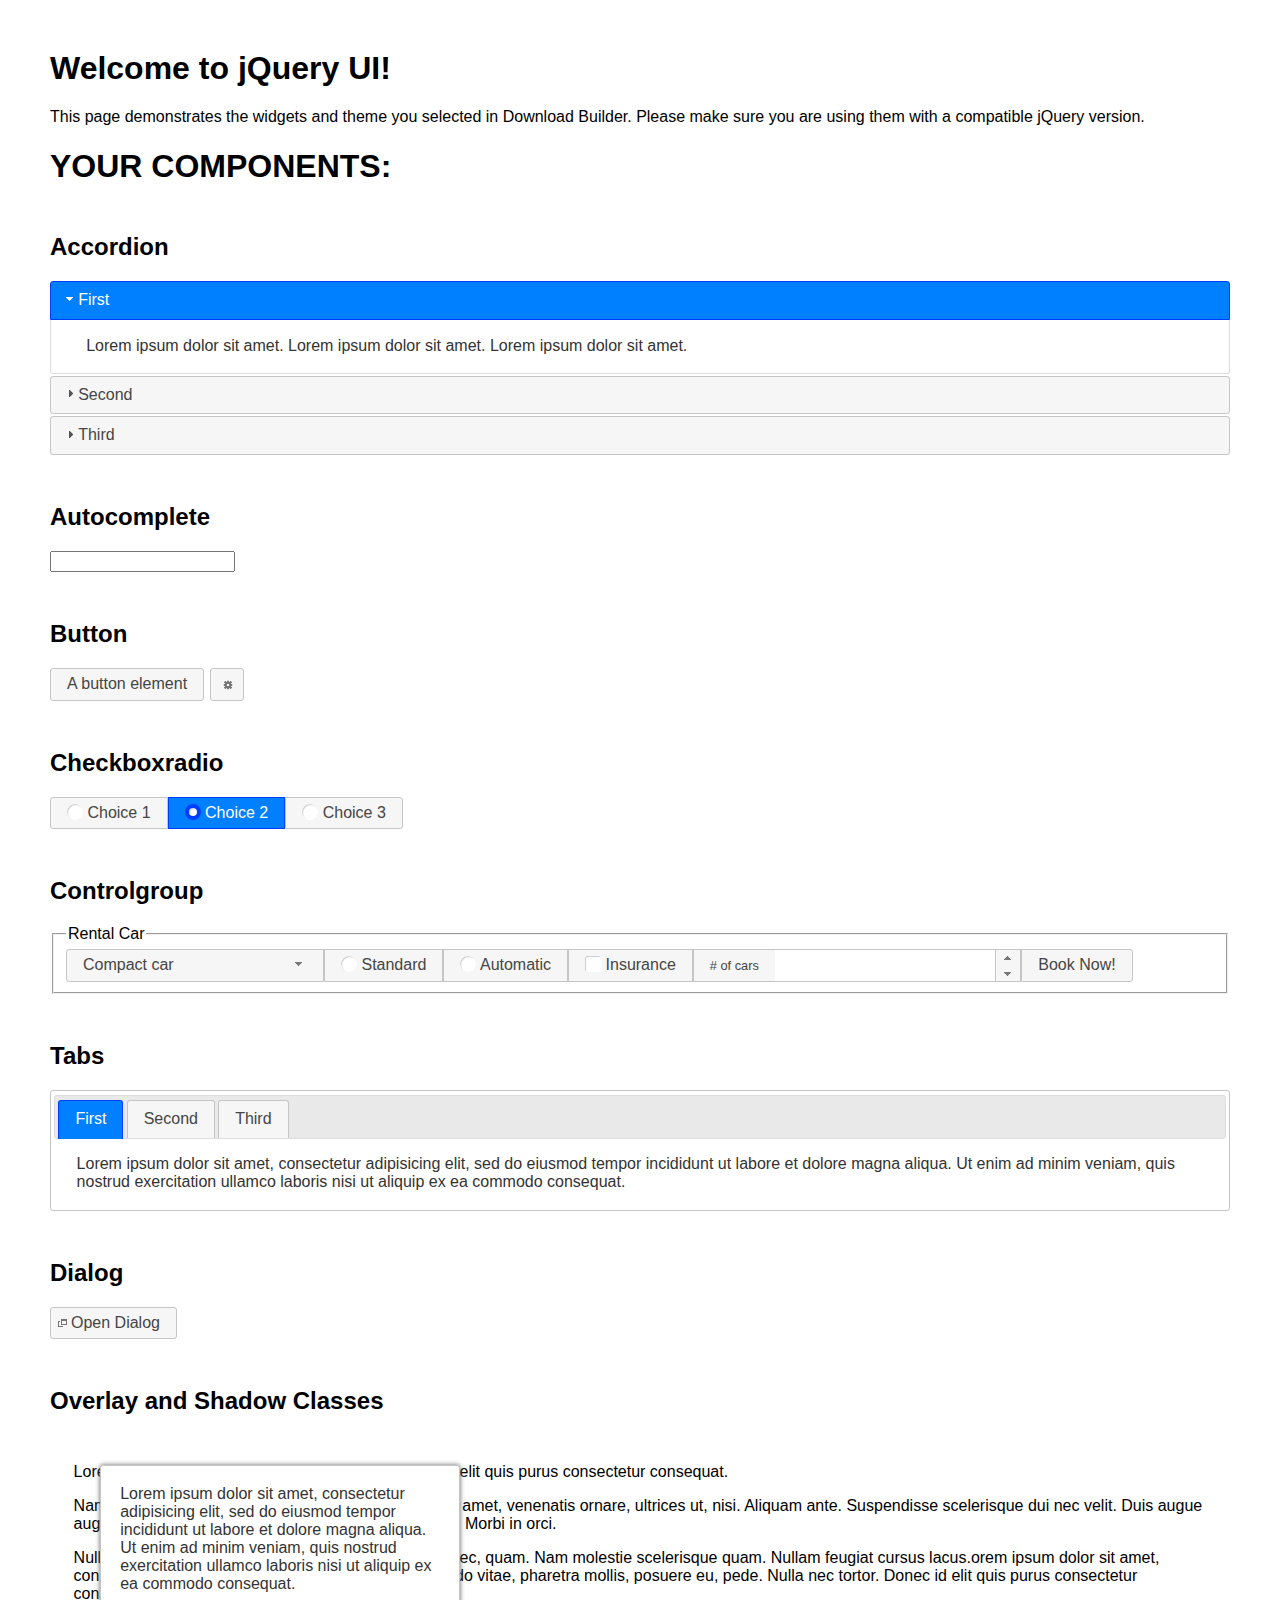
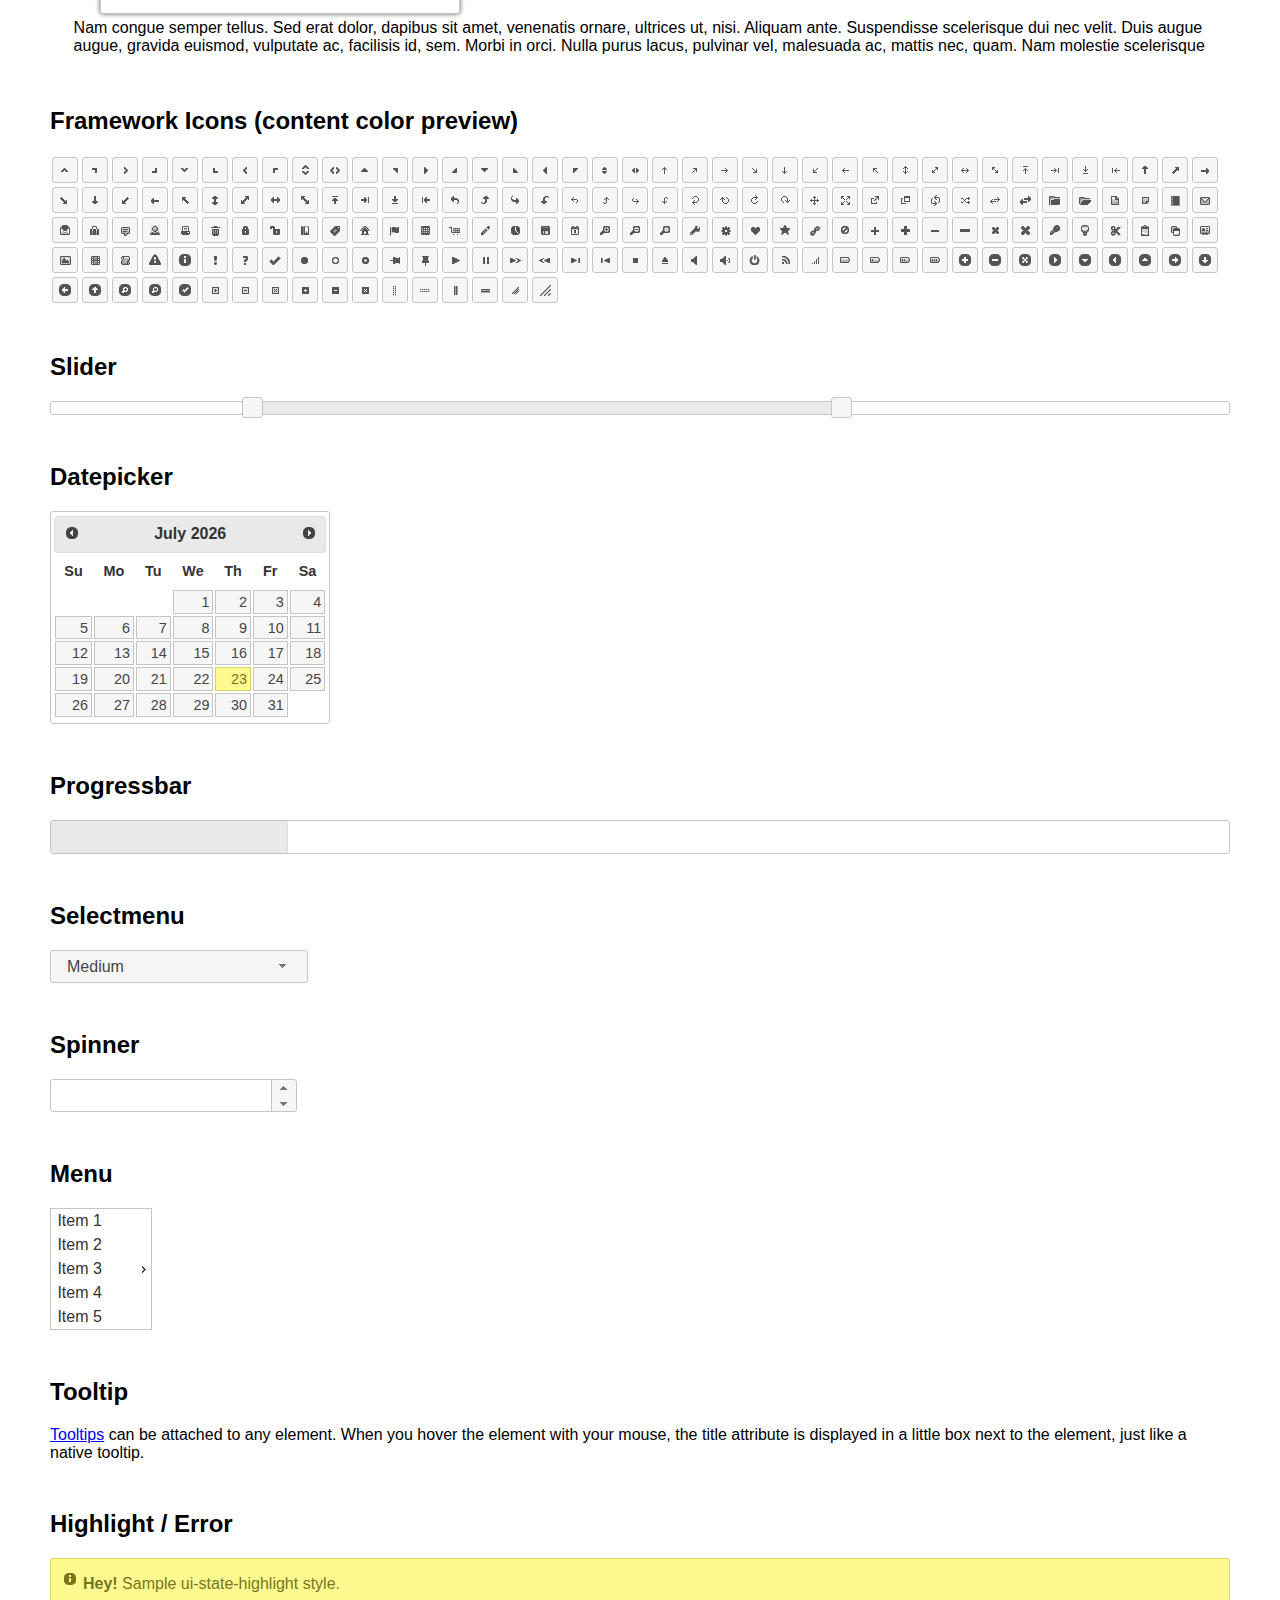
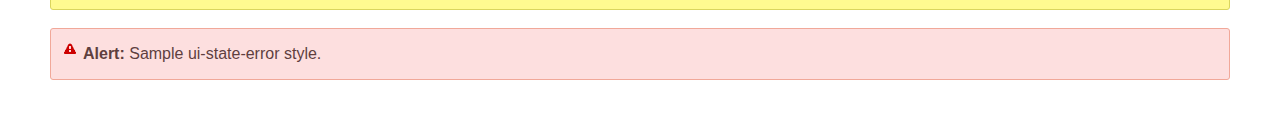
<file: jquery/jquery-ui-1.12.0/index.html>
<!doctype html>
<html lang="us">
<head>
	<meta charset="utf-8">
	<title>jQuery UI Example Page</title>
	<link href="jquery-ui.css" rel="stylesheet">
	<style>
	body{
		font-family: "Trebuchet MS", sans-serif;
		margin: 50px;
	}
	.demoHeaders {
		margin-top: 2em;
	}
	#dialog-link {
		padding: .4em 1em .4em 20px;
		text-decoration: none;
		position: relative;
	}
	#dialog-link span.ui-icon {
		margin: 0 5px 0 0;
		position: absolute;
		left: .2em;
		top: 50%;
		margin-top: -8px;
	}
	#icons {
		margin: 0;
		padding: 0;
	}
	#icons li {
		margin: 2px;
		position: relative;
		padding: 4px 0;
		cursor: pointer;
		float: left;
		list-style: none;
	}
	#icons span.ui-icon {
		float: left;
		margin: 0 4px;
	}
	.fakewindowcontain .ui-widget-overlay {
		position: absolute;
	}
	select {
		width: 200px;
	}
	</style>
</head>
<body>

<h1>Welcome to jQuery UI!</h1>

<div class="ui-widget">
	<p>This page demonstrates the widgets and theme you selected in Download Builder. Please make sure you are using them with a compatible jQuery version.</p>
</div>

<h1>YOUR COMPONENTS:</h1>


<!-- Accordion -->
<h2 class="demoHeaders">Accordion</h2>
<div id="accordion">
	<h3>First</h3>
	<div>Lorem ipsum dolor sit amet. Lorem ipsum dolor sit amet. Lorem ipsum dolor sit amet.</div>
	<h3>Second</h3>
	<div>Phasellus mattis tincidunt nibh.</div>
	<h3>Third</h3>
	<div>Nam dui erat, auctor a, dignissim quis.</div>
</div>



<!-- Autocomplete -->
<h2 class="demoHeaders">Autocomplete</h2>
<div>
	<input id="autocomplete" title="type &quot;a&quot;">
</div>



<!-- Button -->
<h2 class="demoHeaders">Button</h2>
<button id="button">A button element</button>
<button id="button-icon">An icon-only button</button>



<!-- Checkboxradio -->
<h2 class="demoHeaders">Checkboxradio</h2>
<form style="margin-top: 1em;">
	<div id="radioset">
		<input type="radio" id="radio1" name="radio"><label for="radio1">Choice 1</label>
		<input type="radio" id="radio2" name="radio" checked="checked"><label for="radio2">Choice 2</label>
		<input type="radio" id="radio3" name="radio"><label for="radio3">Choice 3</label>
	</div>
</form>



<!-- Controlgroup -->
<h2 class="demoHeaders">Controlgroup</h2>
<fieldset>
	<legend>Rental Car</legend>
	<div id="controlgroup">
		<select id="car-type">
			<option>Compact car</option>
			<option>Midsize car</option>
			<option>Full size car</option>
			<option>SUV</option>
			<option>Luxury</option>
			<option>Truck</option>
			<option>Van</option>
		</select>
		<label for="transmission-standard">Standard</label>
		<input type="radio" name="transmission" id="transmission-standard">
		<label for="transmission-automatic">Automatic</label>
		<input type="radio" name="transmission" id="transmission-automatic">
		<label for="insurance">Insurance</label>
		<input type="checkbox" name="insurance" id="insurance">
		<label for="horizontal-spinner" class="ui-controlgroup-label"># of cars</label>
		<input id="horizontal-spinner" class="ui-spinner-input">
		<button>Book Now!</button>
	</div>
</fieldset>



<!-- Tabs -->
<h2 class="demoHeaders">Tabs</h2>
<div id="tabs">
	<ul>
		<li><a href="#tabs-1">First</a></li>
		<li><a href="#tabs-2">Second</a></li>
		<li><a href="#tabs-3">Third</a></li>
	</ul>
	<div id="tabs-1">Lorem ipsum dolor sit amet, consectetur adipisicing elit, sed do eiusmod tempor incididunt ut labore et dolore magna aliqua. Ut enim ad minim veniam, quis nostrud exercitation ullamco laboris nisi ut aliquip ex ea commodo consequat.</div>
	<div id="tabs-2">Phasellus mattis tincidunt nibh. Cras orci urna, blandit id, pretium vel, aliquet ornare, felis. Maecenas scelerisque sem non nisl. Fusce sed lorem in enim dictum bibendum.</div>
	<div id="tabs-3">Nam dui erat, auctor a, dignissim quis, sollicitudin eu, felis. Pellentesque nisi urna, interdum eget, sagittis et, consequat vestibulum, lacus. Mauris porttitor ullamcorper augue.</div>
</div>



<h2 class="demoHeaders">Dialog</h2>
<p>
	<button id="dialog-link" class="ui-button ui-corner-all ui-widget">
		<span class="ui-icon ui-icon-newwin"></span>Open Dialog
	</button>
</p>

<h2 class="demoHeaders">Overlay and Shadow Classes</h2>
<div style="position: relative; width: 96%; height: 200px; padding:1% 2%; overflow:hidden;" class="fakewindowcontain">
	<p>Lorem ipsum dolor sit amet,  Nulla nec tortor. Donec id elit quis purus consectetur consequat. </p><p>Nam congue semper tellus. Sed erat dolor, dapibus sit amet, venenatis ornare, ultrices ut, nisi. Aliquam ante. Suspendisse scelerisque dui nec velit. Duis augue augue, gravida euismod, vulputate ac, facilisis id, sem. Morbi in orci. </p><p>Nulla purus lacus, pulvinar vel, malesuada ac, mattis nec, quam. Nam molestie scelerisque quam. Nullam feugiat cursus lacus.orem ipsum dolor sit amet, consectetur adipiscing elit. Donec libero risus, commodo vitae, pharetra mollis, posuere eu, pede. Nulla nec tortor. Donec id elit quis purus consectetur consequat. </p><p>Nam congue semper tellus. Sed erat dolor, dapibus sit amet, venenatis ornare, ultrices ut, nisi. Aliquam ante. Suspendisse scelerisque dui nec velit. Duis augue augue, gravida euismod, vulputate ac, facilisis id, sem. Morbi in orci. Nulla purus lacus, pulvinar vel, malesuada ac, mattis nec, quam. Nam molestie scelerisque quam. </p><p>Nullam feugiat cursus lacus.orem ipsum dolor sit amet, consectetur adipiscing elit. Donec libero risus, commodo vitae, pharetra mollis, posuere eu, pede. Nulla nec tortor. Donec id elit quis purus consectetur consequat. Nam congue semper tellus. Sed erat dolor, dapibus sit amet, venenatis ornare, ultrices ut, nisi. Aliquam ante. </p><p>Suspendisse scelerisque dui nec velit. Duis augue augue, gravida euismod, vulputate ac, facilisis id, sem. Morbi in orci. Nulla purus lacus, pulvinar vel, malesuada ac, mattis nec, quam. Nam molestie scelerisque quam. Nullam feugiat cursus lacus.orem ipsum dolor sit amet, consectetur adipiscing elit. Donec libero risus, commodo vitae, pharetra mollis, posuere eu, pede. Nulla nec tortor. Donec id elit quis purus consectetur consequat. Nam congue semper tellus. Sed erat dolor, dapibus sit amet, venenatis ornare, ultrices ut, nisi. </p>

	<!-- ui-dialog -->
	<div class="ui-widget-overlay ui-front"></div>
	<div style="position: absolute; width: 320px; left: 50px; top: 30px; padding: 1.2em" class="ui-widget ui-front ui-widget-content ui-corner-all ui-widget-shadow">
		Lorem ipsum dolor sit amet, consectetur adipisicing elit, sed do eiusmod tempor incididunt ut labore et dolore magna aliqua. Ut enim ad minim veniam, quis nostrud exercitation ullamco laboris nisi ut aliquip ex ea commodo consequat.
	</div>

</div>

<!-- ui-dialog -->
<div id="dialog" title="Dialog Title">
	<p>Lorem ipsum dolor sit amet, consectetur adipisicing elit, sed do eiusmod tempor incididunt ut labore et dolore magna aliqua. Ut enim ad minim veniam, quis nostrud exercitation ullamco laboris nisi ut aliquip ex ea commodo consequat.</p>
</div>



<h2 class="demoHeaders">Framework Icons (content color preview)</h2>
<ul id="icons" class="ui-widget ui-helper-clearfix">
	<li class="ui-state-default ui-corner-all" title=".ui-icon-caret-1-n"><span class="ui-icon ui-icon-caret-1-n"></span></li>
	<li class="ui-state-default ui-corner-all" title=".ui-icon-caret-1-ne"><span class="ui-icon ui-icon-caret-1-ne"></span></li>
	<li class="ui-state-default ui-corner-all" title=".ui-icon-caret-1-e"><span class="ui-icon ui-icon-caret-1-e"></span></li>
	<li class="ui-state-default ui-corner-all" title=".ui-icon-caret-1-se"><span class="ui-icon ui-icon-caret-1-se"></span></li>
	<li class="ui-state-default ui-corner-all" title=".ui-icon-caret-1-s"><span class="ui-icon ui-icon-caret-1-s"></span></li>
	<li class="ui-state-default ui-corner-all" title=".ui-icon-caret-1-sw"><span class="ui-icon ui-icon-caret-1-sw"></span></li>
	<li class="ui-state-default ui-corner-all" title=".ui-icon-caret-1-w"><span class="ui-icon ui-icon-caret-1-w"></span></li>
	<li class="ui-state-default ui-corner-all" title=".ui-icon-caret-1-nw"><span class="ui-icon ui-icon-caret-1-nw"></span></li>
	<li class="ui-state-default ui-corner-all" title=".ui-icon-caret-2-n-s"><span class="ui-icon ui-icon-caret-2-n-s"></span></li>
	<li class="ui-state-default ui-corner-all" title=".ui-icon-caret-2-e-w"><span class="ui-icon ui-icon-caret-2-e-w"></span></li>
	<li class="ui-state-default ui-corner-all" title=".ui-icon-triangle-1-n"><span class="ui-icon ui-icon-triangle-1-n"></span></li>
	<li class="ui-state-default ui-corner-all" title=".ui-icon-triangle-1-ne"><span class="ui-icon ui-icon-triangle-1-ne"></span></li>
	<li class="ui-state-default ui-corner-all" title=".ui-icon-triangle-1-e"><span class="ui-icon ui-icon-triangle-1-e"></span></li>
	<li class="ui-state-default ui-corner-all" title=".ui-icon-triangle-1-se"><span class="ui-icon ui-icon-triangle-1-se"></span></li>
	<li class="ui-state-default ui-corner-all" title=".ui-icon-triangle-1-s"><span class="ui-icon ui-icon-triangle-1-s"></span></li>
	<li class="ui-state-default ui-corner-all" title=".ui-icon-triangle-1-sw"><span class="ui-icon ui-icon-triangle-1-sw"></span></li>
	<li class="ui-state-default ui-corner-all" title=".ui-icon-triangle-1-w"><span class="ui-icon ui-icon-triangle-1-w"></span></li>
	<li class="ui-state-default ui-corner-all" title=".ui-icon-triangle-1-nw"><span class="ui-icon ui-icon-triangle-1-nw"></span></li>
	<li class="ui-state-default ui-corner-all" title=".ui-icon-triangle-2-n-s"><span class="ui-icon ui-icon-triangle-2-n-s"></span></li>
	<li class="ui-state-default ui-corner-all" title=".ui-icon-triangle-2-e-w"><span class="ui-icon ui-icon-triangle-2-e-w"></span></li>
	<li class="ui-state-default ui-corner-all" title=".ui-icon-arrow-1-n"><span class="ui-icon ui-icon-arrow-1-n"></span></li>
	<li class="ui-state-default ui-corner-all" title=".ui-icon-arrow-1-ne"><span class="ui-icon ui-icon-arrow-1-ne"></span></li>
	<li class="ui-state-default ui-corner-all" title=".ui-icon-arrow-1-e"><span class="ui-icon ui-icon-arrow-1-e"></span></li>
	<li class="ui-state-default ui-corner-all" title=".ui-icon-arrow-1-se"><span class="ui-icon ui-icon-arrow-1-se"></span></li>
	<li class="ui-state-default ui-corner-all" title=".ui-icon-arrow-1-s"><span class="ui-icon ui-icon-arrow-1-s"></span></li>
	<li class="ui-state-default ui-corner-all" title=".ui-icon-arrow-1-sw"><span class="ui-icon ui-icon-arrow-1-sw"></span></li>
	<li class="ui-state-default ui-corner-all" title=".ui-icon-arrow-1-w"><span class="ui-icon ui-icon-arrow-1-w"></span></li>
	<li class="ui-state-default ui-corner-all" title=".ui-icon-arrow-1-nw"><span class="ui-icon ui-icon-arrow-1-nw"></span></li>
	<li class="ui-state-default ui-corner-all" title=".ui-icon-arrow-2-n-s"><span class="ui-icon ui-icon-arrow-2-n-s"></span></li>
	<li class="ui-state-default ui-corner-all" title=".ui-icon-arrow-2-ne-sw"><span class="ui-icon ui-icon-arrow-2-ne-sw"></span></li>
	<li class="ui-state-default ui-corner-all" title=".ui-icon-arrow-2-e-w"><span class="ui-icon ui-icon-arrow-2-e-w"></span></li>
	<li class="ui-state-default ui-corner-all" title=".ui-icon-arrow-2-se-nw"><span class="ui-icon ui-icon-arrow-2-se-nw"></span></li>
	<li class="ui-state-default ui-corner-all" title=".ui-icon-arrowstop-1-n"><span class="ui-icon ui-icon-arrowstop-1-n"></span></li>
	<li class="ui-state-default ui-corner-all" title=".ui-icon-arrowstop-1-e"><span class="ui-icon ui-icon-arrowstop-1-e"></span></li>
	<li class="ui-state-default ui-corner-all" title=".ui-icon-arrowstop-1-s"><span class="ui-icon ui-icon-arrowstop-1-s"></span></li>
	<li class="ui-state-default ui-corner-all" title=".ui-icon-arrowstop-1-w"><span class="ui-icon ui-icon-arrowstop-1-w"></span></li>
	<li class="ui-state-default ui-corner-all" title=".ui-icon-arrowthick-1-n"><span class="ui-icon ui-icon-arrowthick-1-n"></span></li>
	<li class="ui-state-default ui-corner-all" title=".ui-icon-arrowthick-1-ne"><span class="ui-icon ui-icon-arrowthick-1-ne"></span></li>
	<li class="ui-state-default ui-corner-all" title=".ui-icon-arrowthick-1-e"><span class="ui-icon ui-icon-arrowthick-1-e"></span></li>
	<li class="ui-state-default ui-corner-all" title=".ui-icon-arrowthick-1-se"><span class="ui-icon ui-icon-arrowthick-1-se"></span></li>
	<li class="ui-state-default ui-corner-all" title=".ui-icon-arrowthick-1-s"><span class="ui-icon ui-icon-arrowthick-1-s"></span></li>
	<li class="ui-state-default ui-corner-all" title=".ui-icon-arrowthick-1-sw"><span class="ui-icon ui-icon-arrowthick-1-sw"></span></li>
	<li class="ui-state-default ui-corner-all" title=".ui-icon-arrowthick-1-w"><span class="ui-icon ui-icon-arrowthick-1-w"></span></li>
	<li class="ui-state-default ui-corner-all" title=".ui-icon-arrowthick-1-nw"><span class="ui-icon ui-icon-arrowthick-1-nw"></span></li>
	<li class="ui-state-default ui-corner-all" title=".ui-icon-arrowthick-2-n-s"><span class="ui-icon ui-icon-arrowthick-2-n-s"></span></li>
	<li class="ui-state-default ui-corner-all" title=".ui-icon-arrowthick-2-ne-sw"><span class="ui-icon ui-icon-arrowthick-2-ne-sw"></span></li>
	<li class="ui-state-default ui-corner-all" title=".ui-icon-arrowthick-2-e-w"><span class="ui-icon ui-icon-arrowthick-2-e-w"></span></li>
	<li class="ui-state-default ui-corner-all" title=".ui-icon-arrowthick-2-se-nw"><span class="ui-icon ui-icon-arrowthick-2-se-nw"></span></li>
	<li class="ui-state-default ui-corner-all" title=".ui-icon-arrowthickstop-1-n"><span class="ui-icon ui-icon-arrowthickstop-1-n"></span></li>
	<li class="ui-state-default ui-corner-all" title=".ui-icon-arrowthickstop-1-e"><span class="ui-icon ui-icon-arrowthickstop-1-e"></span></li>
	<li class="ui-state-default ui-corner-all" title=".ui-icon-arrowthickstop-1-s"><span class="ui-icon ui-icon-arrowthickstop-1-s"></span></li>
	<li class="ui-state-default ui-corner-all" title=".ui-icon-arrowthickstop-1-w"><span class="ui-icon ui-icon-arrowthickstop-1-w"></span></li>
	<li class="ui-state-default ui-corner-all" title=".ui-icon-arrowreturnthick-1-w"><span class="ui-icon ui-icon-arrowreturnthick-1-w"></span></li>
	<li class="ui-state-default ui-corner-all" title=".ui-icon-arrowreturnthick-1-n"><span class="ui-icon ui-icon-arrowreturnthick-1-n"></span></li>
	<li class="ui-state-default ui-corner-all" title=".ui-icon-arrowreturnthick-1-e"><span class="ui-icon ui-icon-arrowreturnthick-1-e"></span></li>
	<li class="ui-state-default ui-corner-all" title=".ui-icon-arrowreturnthick-1-s"><span class="ui-icon ui-icon-arrowreturnthick-1-s"></span></li>
	<li class="ui-state-default ui-corner-all" title=".ui-icon-arrowreturn-1-w"><span class="ui-icon ui-icon-arrowreturn-1-w"></span></li>
	<li class="ui-state-default ui-corner-all" title=".ui-icon-arrowreturn-1-n"><span class="ui-icon ui-icon-arrowreturn-1-n"></span></li>
	<li class="ui-state-default ui-corner-all" title=".ui-icon-arrowreturn-1-e"><span class="ui-icon ui-icon-arrowreturn-1-e"></span></li>
	<li class="ui-state-default ui-corner-all" title=".ui-icon-arrowreturn-1-s"><span class="ui-icon ui-icon-arrowreturn-1-s"></span></li>
	<li class="ui-state-default ui-corner-all" title=".ui-icon-arrowrefresh-1-w"><span class="ui-icon ui-icon-arrowrefresh-1-w"></span></li>
	<li class="ui-state-default ui-corner-all" title=".ui-icon-arrowrefresh-1-n"><span class="ui-icon ui-icon-arrowrefresh-1-n"></span></li>
	<li class="ui-state-default ui-corner-all" title=".ui-icon-arrowrefresh-1-e"><span class="ui-icon ui-icon-arrowrefresh-1-e"></span></li>
	<li class="ui-state-default ui-corner-all" title=".ui-icon-arrowrefresh-1-s"><span class="ui-icon ui-icon-arrowrefresh-1-s"></span></li>
	<li class="ui-state-default ui-corner-all" title=".ui-icon-arrow-4"><span class="ui-icon ui-icon-arrow-4"></span></li>
	<li class="ui-state-default ui-corner-all" title=".ui-icon-arrow-4-diag"><span class="ui-icon ui-icon-arrow-4-diag"></span></li>
	<li class="ui-state-default ui-corner-all" title=".ui-icon-extlink"><span class="ui-icon ui-icon-extlink"></span></li>
	<li class="ui-state-default ui-corner-all" title=".ui-icon-newwin"><span class="ui-icon ui-icon-newwin"></span></li>
	<li class="ui-state-default ui-corner-all" title=".ui-icon-refresh"><span class="ui-icon ui-icon-refresh"></span></li>
	<li class="ui-state-default ui-corner-all" title=".ui-icon-shuffle"><span class="ui-icon ui-icon-shuffle"></span></li>
	<li class="ui-state-default ui-corner-all" title=".ui-icon-transfer-e-w"><span class="ui-icon ui-icon-transfer-e-w"></span></li>
	<li class="ui-state-default ui-corner-all" title=".ui-icon-transferthick-e-w"><span class="ui-icon ui-icon-transferthick-e-w"></span></li>
	<li class="ui-state-default ui-corner-all" title=".ui-icon-folder-collapsed"><span class="ui-icon ui-icon-folder-collapsed"></span></li>
	<li class="ui-state-default ui-corner-all" title=".ui-icon-folder-open"><span class="ui-icon ui-icon-folder-open"></span></li>
	<li class="ui-state-default ui-corner-all" title=".ui-icon-document"><span class="ui-icon ui-icon-document"></span></li>
	<li class="ui-state-default ui-corner-all" title=".ui-icon-document-b"><span class="ui-icon ui-icon-document-b"></span></li>
	<li class="ui-state-default ui-corner-all" title=".ui-icon-note"><span class="ui-icon ui-icon-note"></span></li>
	<li class="ui-state-default ui-corner-all" title=".ui-icon-mail-closed"><span class="ui-icon ui-icon-mail-closed"></span></li>
	<li class="ui-state-default ui-corner-all" title=".ui-icon-mail-open"><span class="ui-icon ui-icon-mail-open"></span></li>
	<li class="ui-state-default ui-corner-all" title=".ui-icon-suitcase"><span class="ui-icon ui-icon-suitcase"></span></li>
	<li class="ui-state-default ui-corner-all" title=".ui-icon-comment"><span class="ui-icon ui-icon-comment"></span></li>
	<li class="ui-state-default ui-corner-all" title=".ui-icon-person"><span class="ui-icon ui-icon-person"></span></li>
	<li class="ui-state-default ui-corner-all" title=".ui-icon-print"><span class="ui-icon ui-icon-print"></span></li>
	<li class="ui-state-default ui-corner-all" title=".ui-icon-trash"><span class="ui-icon ui-icon-trash"></span></li>
	<li class="ui-state-default ui-corner-all" title=".ui-icon-locked"><span class="ui-icon ui-icon-locked"></span></li>
	<li class="ui-state-default ui-corner-all" title=".ui-icon-unlocked"><span class="ui-icon ui-icon-unlocked"></span></li>
	<li class="ui-state-default ui-corner-all" title=".ui-icon-bookmark"><span class="ui-icon ui-icon-bookmark"></span></li>
	<li class="ui-state-default ui-corner-all" title=".ui-icon-tag"><span class="ui-icon ui-icon-tag"></span></li>
	<li class="ui-state-default ui-corner-all" title=".ui-icon-home"><span class="ui-icon ui-icon-home"></span></li>
	<li class="ui-state-default ui-corner-all" title=".ui-icon-flag"><span class="ui-icon ui-icon-flag"></span></li>
	<li class="ui-state-default ui-corner-all" title=".ui-icon-calculator"><span class="ui-icon ui-icon-calculator"></span></li>
	<li class="ui-state-default ui-corner-all" title=".ui-icon-cart"><span class="ui-icon ui-icon-cart"></span></li>
	<li class="ui-state-default ui-corner-all" title=".ui-icon-pencil"><span class="ui-icon ui-icon-pencil"></span></li>
	<li class="ui-state-default ui-corner-all" title=".ui-icon-clock"><span class="ui-icon ui-icon-clock"></span></li>
	<li class="ui-state-default ui-corner-all" title=".ui-icon-disk"><span class="ui-icon ui-icon-disk"></span></li>
	<li class="ui-state-default ui-corner-all" title=".ui-icon-calendar"><span class="ui-icon ui-icon-calendar"></span></li>
	<li class="ui-state-default ui-corner-all" title=".ui-icon-zoomin"><span class="ui-icon ui-icon-zoomin"></span></li>
	<li class="ui-state-default ui-corner-all" title=".ui-icon-zoomout"><span class="ui-icon ui-icon-zoomout"></span></li>
	<li class="ui-state-default ui-corner-all" title=".ui-icon-search"><span class="ui-icon ui-icon-search"></span></li>
	<li class="ui-state-default ui-corner-all" title=".ui-icon-wrench"><span class="ui-icon ui-icon-wrench"></span></li>
	<li class="ui-state-default ui-corner-all" title=".ui-icon-gear"><span class="ui-icon ui-icon-gear"></span></li>
	<li class="ui-state-default ui-corner-all" title=".ui-icon-heart"><span class="ui-icon ui-icon-heart"></span></li>
	<li class="ui-state-default ui-corner-all" title=".ui-icon-star"><span class="ui-icon ui-icon-star"></span></li>
	<li class="ui-state-default ui-corner-all" title=".ui-icon-link"><span class="ui-icon ui-icon-link"></span></li>
	<li class="ui-state-default ui-corner-all" title=".ui-icon-cancel"><span class="ui-icon ui-icon-cancel"></span></li>
	<li class="ui-state-default ui-corner-all" title=".ui-icon-plus"><span class="ui-icon ui-icon-plus"></span></li>
	<li class="ui-state-default ui-corner-all" title=".ui-icon-plusthick"><span class="ui-icon ui-icon-plusthick"></span></li>
	<li class="ui-state-default ui-corner-all" title=".ui-icon-minus"><span class="ui-icon ui-icon-minus"></span></li>
	<li class="ui-state-default ui-corner-all" title=".ui-icon-minusthick"><span class="ui-icon ui-icon-minusthick"></span></li>
	<li class="ui-state-default ui-corner-all" title=".ui-icon-close"><span class="ui-icon ui-icon-close"></span></li>
	<li class="ui-state-default ui-corner-all" title=".ui-icon-closethick"><span class="ui-icon ui-icon-closethick"></span></li>
	<li class="ui-state-default ui-corner-all" title=".ui-icon-key"><span class="ui-icon ui-icon-key"></span></li>
	<li class="ui-state-default ui-corner-all" title=".ui-icon-lightbulb"><span class="ui-icon ui-icon-lightbulb"></span></li>
	<li class="ui-state-default ui-corner-all" title=".ui-icon-scissors"><span class="ui-icon ui-icon-scissors"></span></li>
	<li class="ui-state-default ui-corner-all" title=".ui-icon-clipboard"><span class="ui-icon ui-icon-clipboard"></span></li>
	<li class="ui-state-default ui-corner-all" title=".ui-icon-copy"><span class="ui-icon ui-icon-copy"></span></li>
	<li class="ui-state-default ui-corner-all" title=".ui-icon-contact"><span class="ui-icon ui-icon-contact"></span></li>
	<li class="ui-state-default ui-corner-all" title=".ui-icon-image"><span class="ui-icon ui-icon-image"></span></li>
	<li class="ui-state-default ui-corner-all" title=".ui-icon-video"><span class="ui-icon ui-icon-video"></span></li>
	<li class="ui-state-default ui-corner-all" title=".ui-icon-script"><span class="ui-icon ui-icon-script"></span></li>
	<li class="ui-state-default ui-corner-all" title=".ui-icon-alert"><span class="ui-icon ui-icon-alert"></span></li>
	<li class="ui-state-default ui-corner-all" title=".ui-icon-info"><span class="ui-icon ui-icon-info"></span></li>
	<li class="ui-state-default ui-corner-all" title=".ui-icon-notice"><span class="ui-icon ui-icon-notice"></span></li>
	<li class="ui-state-default ui-corner-all" title=".ui-icon-help"><span class="ui-icon ui-icon-help"></span></li>
	<li class="ui-state-default ui-corner-all" title=".ui-icon-check"><span class="ui-icon ui-icon-check"></span></li>
	<li class="ui-state-default ui-corner-all" title=".ui-icon-bullet"><span class="ui-icon ui-icon-bullet"></span></li>
	<li class="ui-state-default ui-corner-all" title=".ui-icon-radio-off"><span class="ui-icon ui-icon-radio-off"></span></li>
	<li class="ui-state-default ui-corner-all" title=".ui-icon-radio-on"><span class="ui-icon ui-icon-radio-on"></span></li>
	<li class="ui-state-default ui-corner-all" title=".ui-icon-pin-w"><span class="ui-icon ui-icon-pin-w"></span></li>
	<li class="ui-state-default ui-corner-all" title=".ui-icon-pin-s"><span class="ui-icon ui-icon-pin-s"></span></li>
	<li class="ui-state-default ui-corner-all" title=".ui-icon-play"><span class="ui-icon ui-icon-play"></span></li>
	<li class="ui-state-default ui-corner-all" title=".ui-icon-pause"><span class="ui-icon ui-icon-pause"></span></li>
	<li class="ui-state-default ui-corner-all" title=".ui-icon-seek-next"><span class="ui-icon ui-icon-seek-next"></span></li>
	<li class="ui-state-default ui-corner-all" title=".ui-icon-seek-prev"><span class="ui-icon ui-icon-seek-prev"></span></li>
	<li class="ui-state-default ui-corner-all" title=".ui-icon-seek-end"><span class="ui-icon ui-icon-seek-end"></span></li>
	<li class="ui-state-default ui-corner-all" title=".ui-icon-seek-first"><span class="ui-icon ui-icon-seek-first"></span></li>
	<li class="ui-state-default ui-corner-all" title=".ui-icon-stop"><span class="ui-icon ui-icon-stop"></span></li>
	<li class="ui-state-default ui-corner-all" title=".ui-icon-eject"><span class="ui-icon ui-icon-eject"></span></li>
	<li class="ui-state-default ui-corner-all" title=".ui-icon-volume-off"><span class="ui-icon ui-icon-volume-off"></span></li>
	<li class="ui-state-default ui-corner-all" title=".ui-icon-volume-on"><span class="ui-icon ui-icon-volume-on"></span></li>
	<li class="ui-state-default ui-corner-all" title=".ui-icon-power"><span class="ui-icon ui-icon-power"></span></li>
	<li class="ui-state-default ui-corner-all" title=".ui-icon-signal-diag"><span class="ui-icon ui-icon-signal-diag"></span></li>
	<li class="ui-state-default ui-corner-all" title=".ui-icon-signal"><span class="ui-icon ui-icon-signal"></span></li>
	<li class="ui-state-default ui-corner-all" title=".ui-icon-battery-0"><span class="ui-icon ui-icon-battery-0"></span></li>
	<li class="ui-state-default ui-corner-all" title=".ui-icon-battery-1"><span class="ui-icon ui-icon-battery-1"></span></li>
	<li class="ui-state-default ui-corner-all" title=".ui-icon-battery-2"><span class="ui-icon ui-icon-battery-2"></span></li>
	<li class="ui-state-default ui-corner-all" title=".ui-icon-battery-3"><span class="ui-icon ui-icon-battery-3"></span></li>
	<li class="ui-state-default ui-corner-all" title=".ui-icon-circle-plus"><span class="ui-icon ui-icon-circle-plus"></span></li>
	<li class="ui-state-default ui-corner-all" title=".ui-icon-circle-minus"><span class="ui-icon ui-icon-circle-minus"></span></li>
	<li class="ui-state-default ui-corner-all" title=".ui-icon-circle-close"><span class="ui-icon ui-icon-circle-close"></span></li>
	<li class="ui-state-default ui-corner-all" title=".ui-icon-circle-triangle-e"><span class="ui-icon ui-icon-circle-triangle-e"></span></li>
	<li class="ui-state-default ui-corner-all" title=".ui-icon-circle-triangle-s"><span class="ui-icon ui-icon-circle-triangle-s"></span></li>
	<li class="ui-state-default ui-corner-all" title=".ui-icon-circle-triangle-w"><span class="ui-icon ui-icon-circle-triangle-w"></span></li>
	<li class="ui-state-default ui-corner-all" title=".ui-icon-circle-triangle-n"><span class="ui-icon ui-icon-circle-triangle-n"></span></li>
	<li class="ui-state-default ui-corner-all" title=".ui-icon-circle-arrow-e"><span class="ui-icon ui-icon-circle-arrow-e"></span></li>
	<li class="ui-state-default ui-corner-all" title=".ui-icon-circle-arrow-s"><span class="ui-icon ui-icon-circle-arrow-s"></span></li>
	<li class="ui-state-default ui-corner-all" title=".ui-icon-circle-arrow-w"><span class="ui-icon ui-icon-circle-arrow-w"></span></li>
	<li class="ui-state-default ui-corner-all" title=".ui-icon-circle-arrow-n"><span class="ui-icon ui-icon-circle-arrow-n"></span></li>
	<li class="ui-state-default ui-corner-all" title=".ui-icon-circle-zoomin"><span class="ui-icon ui-icon-circle-zoomin"></span></li>
	<li class="ui-state-default ui-corner-all" title=".ui-icon-circle-zoomout"><span class="ui-icon ui-icon-circle-zoomout"></span></li>
	<li class="ui-state-default ui-corner-all" title=".ui-icon-circle-check"><span class="ui-icon ui-icon-circle-check"></span></li>
	<li class="ui-state-default ui-corner-all" title=".ui-icon-circlesmall-plus"><span class="ui-icon ui-icon-circlesmall-plus"></span></li>
	<li class="ui-state-default ui-corner-all" title=".ui-icon-circlesmall-minus"><span class="ui-icon ui-icon-circlesmall-minus"></span></li>
	<li class="ui-state-default ui-corner-all" title=".ui-icon-circlesmall-close"><span class="ui-icon ui-icon-circlesmall-close"></span></li>
	<li class="ui-state-default ui-corner-all" title=".ui-icon-squaresmall-plus"><span class="ui-icon ui-icon-squaresmall-plus"></span></li>
	<li class="ui-state-default ui-corner-all" title=".ui-icon-squaresmall-minus"><span class="ui-icon ui-icon-squaresmall-minus"></span></li>
	<li class="ui-state-default ui-corner-all" title=".ui-icon-squaresmall-close"><span class="ui-icon ui-icon-squaresmall-close"></span></li>
	<li class="ui-state-default ui-corner-all" title=".ui-icon-grip-dotted-vertical"><span class="ui-icon ui-icon-grip-dotted-vertical"></span></li>
	<li class="ui-state-default ui-corner-all" title=".ui-icon-grip-dotted-horizontal"><span class="ui-icon ui-icon-grip-dotted-horizontal"></span></li>
	<li class="ui-state-default ui-corner-all" title=".ui-icon-grip-solid-vertical"><span class="ui-icon ui-icon-grip-solid-vertical"></span></li>
	<li class="ui-state-default ui-corner-all" title=".ui-icon-grip-solid-horizontal"><span class="ui-icon ui-icon-grip-solid-horizontal"></span></li>
	<li class="ui-state-default ui-corner-all" title=".ui-icon-gripsmall-diagonal-se"><span class="ui-icon ui-icon-gripsmall-diagonal-se"></span></li>
	<li class="ui-state-default ui-corner-all" title=".ui-icon-grip-diagonal-se"><span class="ui-icon ui-icon-grip-diagonal-se"></span></li>
</ul>


<!-- Slider -->
<h2 class="demoHeaders">Slider</h2>
<div id="slider"></div>



<!-- Datepicker -->
<h2 class="demoHeaders">Datepicker</h2>
<div id="datepicker"></div>



<!-- Progressbar -->
<h2 class="demoHeaders">Progressbar</h2>
<div id="progressbar"></div>



<!-- Progressbar -->
<h2 class="demoHeaders">Selectmenu</h2>
<select id="selectmenu">
	<option>Slower</option>
	<option>Slow</option>
	<option selected="selected">Medium</option>
	<option>Fast</option>
	<option>Faster</option>
</select>



<!-- Spinner -->
<h2 class="demoHeaders">Spinner</h2>
<input id="spinner">



<!-- Menu -->
<h2 class="demoHeaders">Menu</h2>
<ul style="width:100px;" id="menu">
	<li><div>Item 1</div></li>
	<li><div>Item 2</div></li>
	<li><div>Item 3</div>
		<ul>
			<li><div>Item 3-1</div></li>
			<li><div>Item 3-2</div></li>
			<li><div>Item 3-3</div></li>
			<li><div>Item 3-4</div></li>
			<li><div>Item 3-5</div></li>
		</ul>
	</li>
	<li><div>Item 4</div></li>
	<li><div>Item 5</div></li>
</ul>



<!-- Tooltip -->
<h2 class="demoHeaders">Tooltip</h2>
<p id="tooltip">
	<a href="#" title="That&apos;s what this widget is">Tooltips</a> can be attached to any element. When you hover
the element with your mouse, the title attribute is displayed in a little box next to the element, just like a native tooltip.
</p>


<!-- Highlight / Error -->
<h2 class="demoHeaders">Highlight / Error</h2>
<div class="ui-widget">
	<div class="ui-state-highlight ui-corner-all" style="margin-top: 20px; padding: 0 .7em;">
		<p><span class="ui-icon ui-icon-info" style="float: left; margin-right: .3em;"></span>
		<strong>Hey!</strong> Sample ui-state-highlight style.</p>
	</div>
</div>
<br>
<div class="ui-widget">
	<div class="ui-state-error ui-corner-all" style="padding: 0 .7em;">
		<p><span class="ui-icon ui-icon-alert" style="float: left; margin-right: .3em;"></span>
		<strong>Alert:</strong> Sample ui-state-error style.</p>
	</div>
</div>

<script src="external/jquery/jquery.js"></script>
<script src="jquery-ui.js"></script>
<script>

$( "#accordion" ).accordion();



var availableTags = [
	"ActionScript",
	"AppleScript",
	"Asp",
	"BASIC",
	"C",
	"C++",
	"Clojure",
	"COBOL",
	"ColdFusion",
	"Erlang",
	"Fortran",
	"Groovy",
	"Haskell",
	"Java",
	"JavaScript",
	"Lisp",
	"Perl",
	"PHP",
	"Python",
	"Ruby",
	"Scala",
	"Scheme"
];
$( "#autocomplete" ).autocomplete({
	source: availableTags
});



$( "#button" ).button();
$( "#button-icon" ).button({
	icon: "ui-icon-gear",
	showLabel: false
});



$( "#radioset" ).buttonset();



$( "#controlgroup" ).controlgroup();



$( "#tabs" ).tabs();



$( "#dialog" ).dialog({
	autoOpen: false,
	width: 400,
	buttons: [
		{
			text: "Ok",
			click: function() {
				$( this ).dialog( "close" );
			}
		},
		{
			text: "Cancel",
			click: function() {
				$( this ).dialog( "close" );
			}
		}
	]
});

// Link to open the dialog
$( "#dialog-link" ).click(function( event ) {
	$( "#dialog" ).dialog( "open" );
	event.preventDefault();
});



$( "#datepicker" ).datepicker({
	inline: true
});



$( "#slider" ).slider({
	range: true,
	values: [ 17, 67 ]
});



$( "#progressbar" ).progressbar({
	value: 20
});



$( "#spinner" ).spinner();



$( "#menu" ).menu();



$( "#tooltip" ).tooltip();



$( "#selectmenu" ).selectmenu();


// Hover states on the static widgets
$( "#dialog-link, #icons li" ).hover(
	function() {
		$( this ).addClass( "ui-state-hover" );
	},
	function() {
		$( this ).removeClass( "ui-state-hover" );
	}
);
</script>
</body>
</html>
</file>
